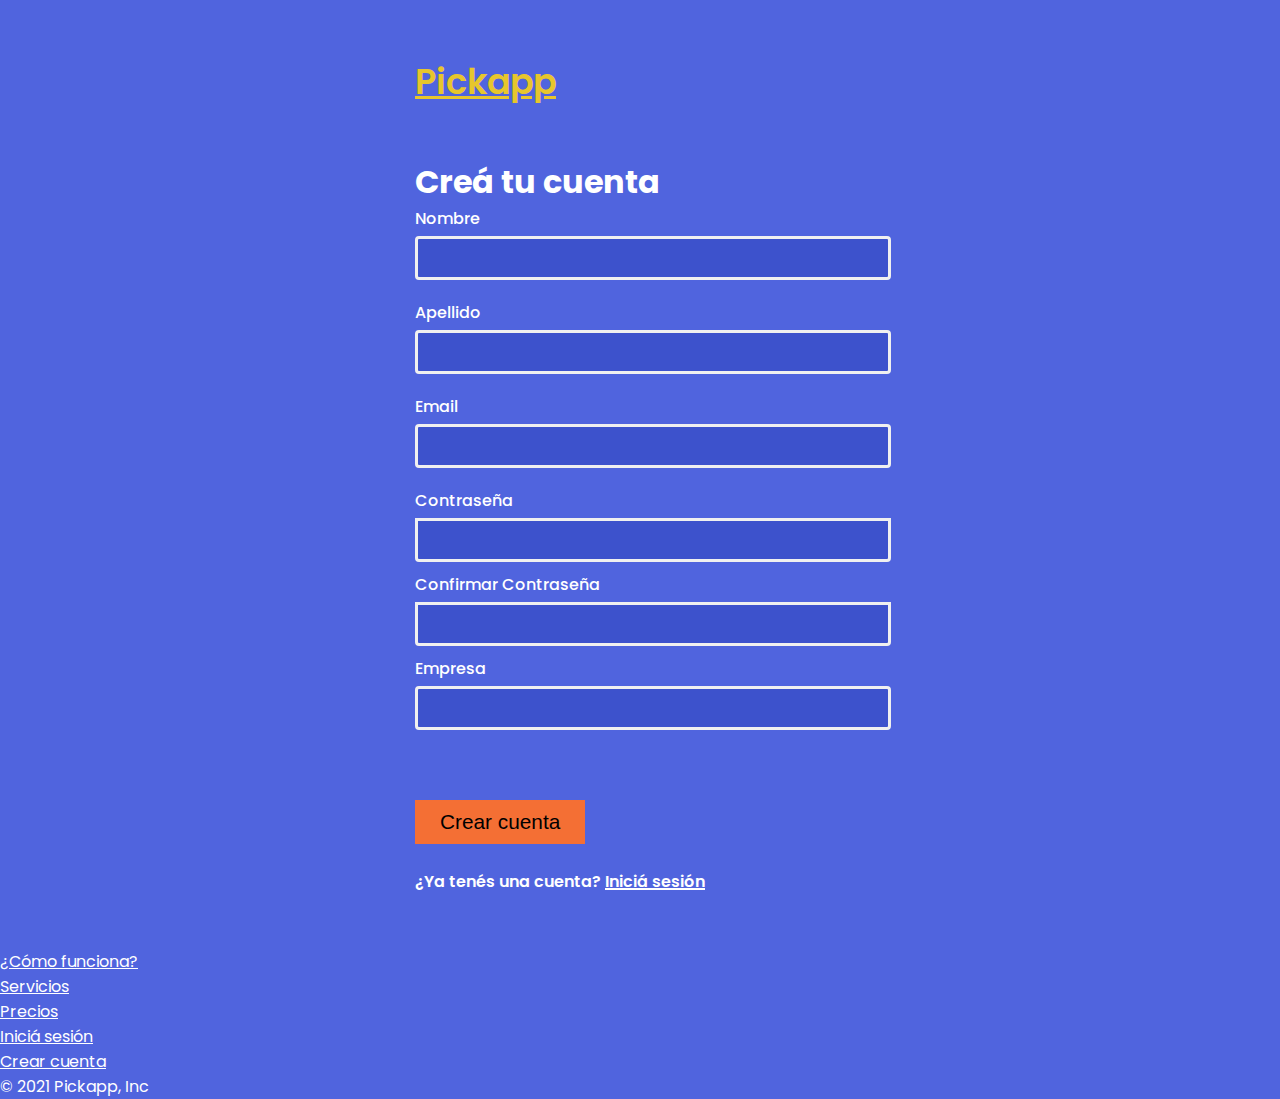
<file: create-account.html>
<!DOCTYPE html>
<html lang="en" id="top">
<head>
    <meta charset="UTF-8">
    <meta http-equiv="X-UA-Compatible" content="IE=edge">
    <meta name="viewport" content="width=device-width, initial-scale=1.0">
    <link href="https://cdn.jsdelivr.net/npm/bootstrap@5.1.3/dist/css/bootstrap.min.css" rel="stylesheet" integrity="sha384-1BmE4kWBq78iYhFldvKuhfTAU6auU8tT94WrHftjDbrCEXSU1oBoqyl2QvZ6jIW3" crossorigin="anonymous">
    <link rel="preconnect" href="https://fonts.googleapis.com">
    <link rel="preconnect" href="https://fonts.gstatic.com" crossorigin>
    <link href="https://fonts.googleapis.com/css2?family=Poppins:ital,wght@0,100;0,200;0,300;0,400;0,500;0,600;0,700;0,800;0,900;1,100;1,200;1,300;1,400;1,500;1,600;1,700;1,800;1,900&display=swap" rel="stylesheet">
    <link rel="stylesheet" href="css/style.css">
    <link rel="stylesheet" href="./css/create-account.css">
    <script defer method="module" src="./js/create-account.js"></script>

    <title>Creá tu cuenta Pickapp</title>

</head>
<body>
    <main class="container text-center signin-container">
        <section class="form-signin">
            <form id="createAccountForm" method="POST" action="create-account.html">
                <nav class="navbar-light">
                    <a class="navbar-brand" href="index.html">Pickapp</a>
                </nav>

                <h1 class="h3 mb-3 fw-normal">Creá tu cuenta</h1>

              <div>
                <div class="input-control">
                  <label for="inputName">Nombre</label>
                  <input type="text" id="inputName" name="inputName">
                  <div class="form-error"></div>
                </div>

                <div class="input-control">
                  <label for="inputLastname">Apellido</label>
                  <input type="text" id="inputLastName" name="inputLastName">
                  <div class="form-error"></div>
                </div>

                <div class="input-control">
                  <label for="inputEmail">Email</label>
                  <input type="text" id="inputEmail" name="inputEmail">
                  <div class="form-error"></div>
                </div>
              </div>
              <div>
                <div class="input-control">
                  <label for="inputPassword">Contraseña</label>
                  <input type="password" id="inputPassword" name="inputPassword">
                  <div class="form-error"></div>
                </div>
                <div class="input-control">
                  <label for="inputPassword2">Confirmar Contraseña</label>
                  <input type="password" id="inputPassword2" name="inputPassword2">
                  <div class="form-error"></div>
                </div>

                <div class="input-control">
                  <label for="inputCompany">Empresa</label>
                  <input type="text" id="inputCompany" name="inputCompany">
                  <div class="form-error"></div>
                </div>
              </div>




              <button class="btn btn-lg btn-primary" id="cerateAccount" type="submit">Crear cuenta</button>

              <p class="alternative">¿Ya tenés una cuenta? <a href="./sign-in.html">Iniciá sesión</a> </p>
            </form>
        </section>
    </main>


    <div class="container">
      <footer class="py-3 my-4">
        <ul class="nav justify-content-center border-bottom pb-3 mb-3">
          <li class="nav-item"><a href="./index.html#how-it-works" class="nav-link px-2">¿Cómo funciona?</a></li>
          <li class="nav-item"><a href="./index.html#services" class="nav-link px-2">Servicios</a></li>
          <li class="nav-item"><a href="./index.html#pricing" class="nav-link px-2">Precios</a></li>
          <li class="nav-item"><a href="./sign-in.html" class="nav-link px-2">Iniciá sesión</a></li>
          <li class="nav-item"><a href="./create-account.html" class="nav-link px-2">Crear cuenta</a></li>
        </ul>
        <p class="text-center">&copy; 2021 Pickapp, Inc</p>
      </footer>
    </div>


    <script src="https://cdn.jsdelivr.net/npm/bootstrap@5.1.3/dist/js/bootstrap.bundle.min.js" integrity="sha384-ka7Sk0Gln4gmtz2MlQnikT1wXgYsOg+OMhuP+IlRH9sENBO0LRn5q+8nbTov4+1p" crossorigin="anonymous"></script>

</body>
</html>
</file>
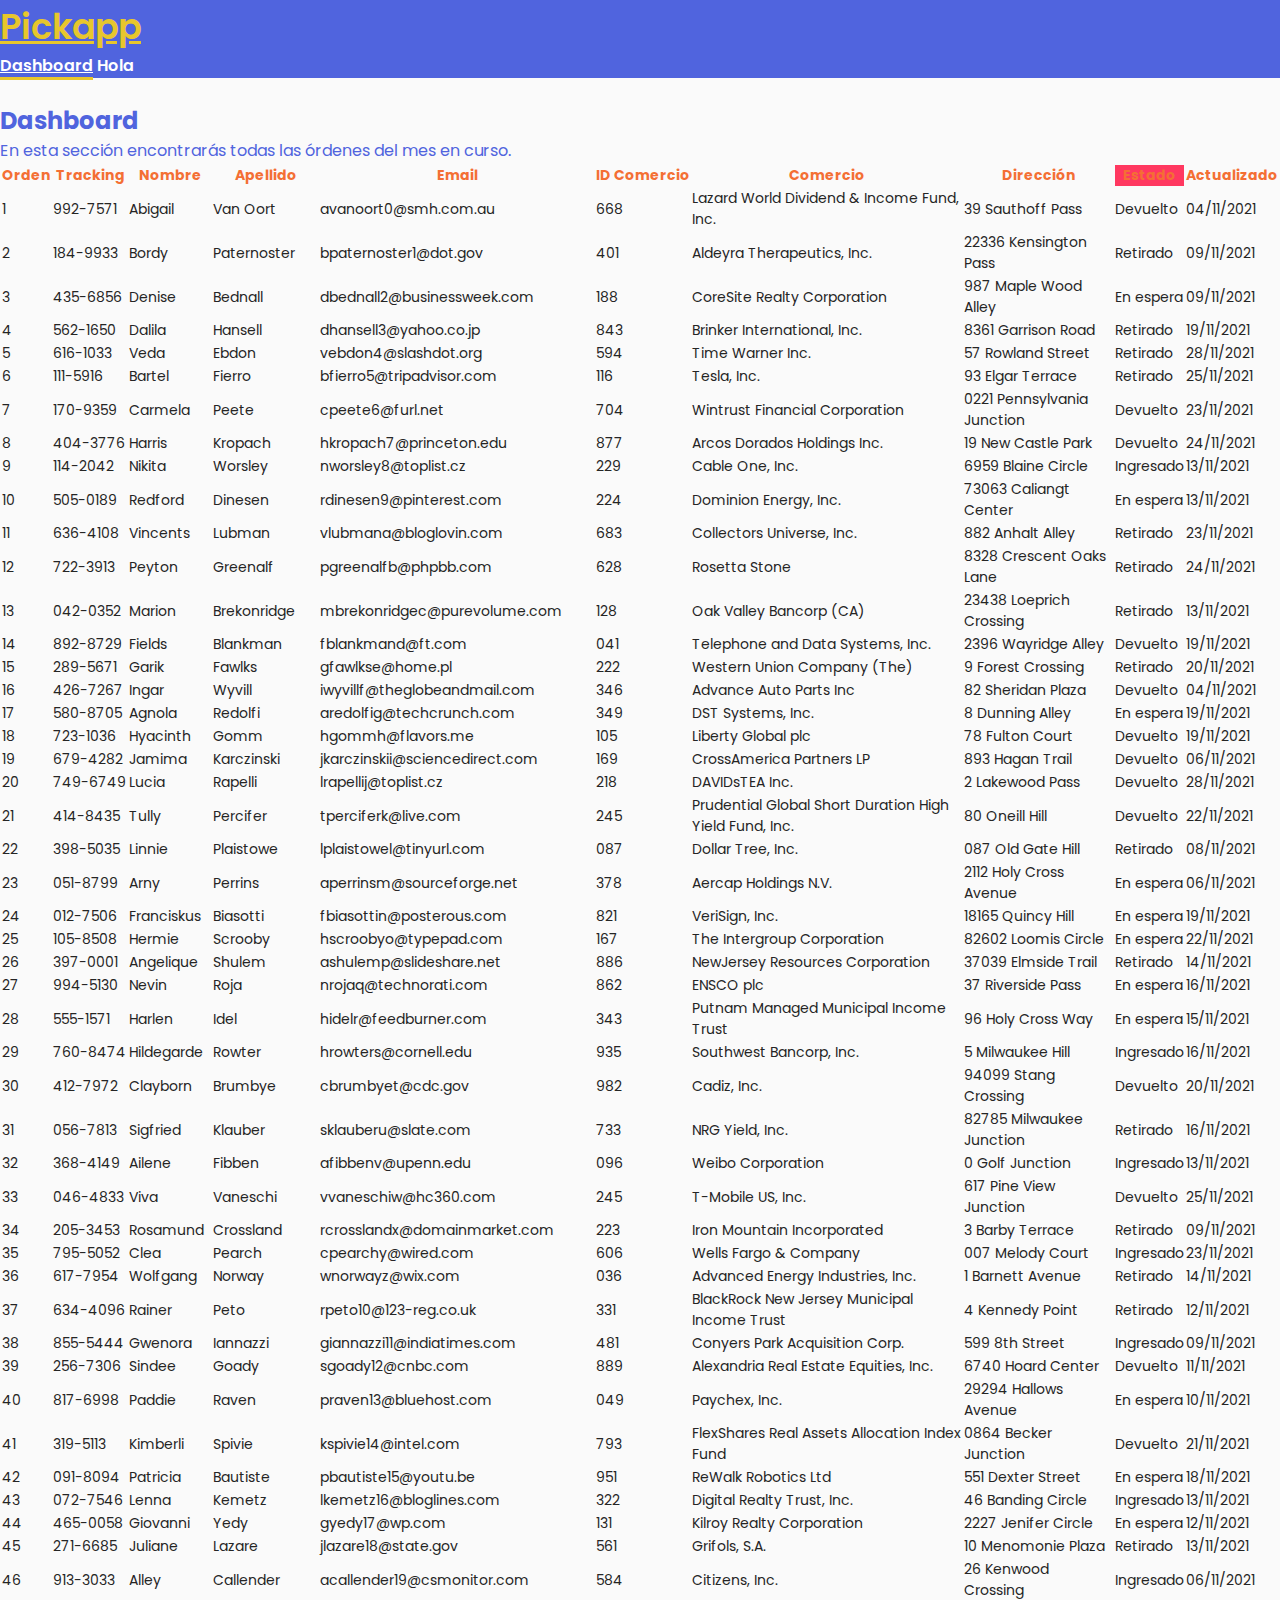
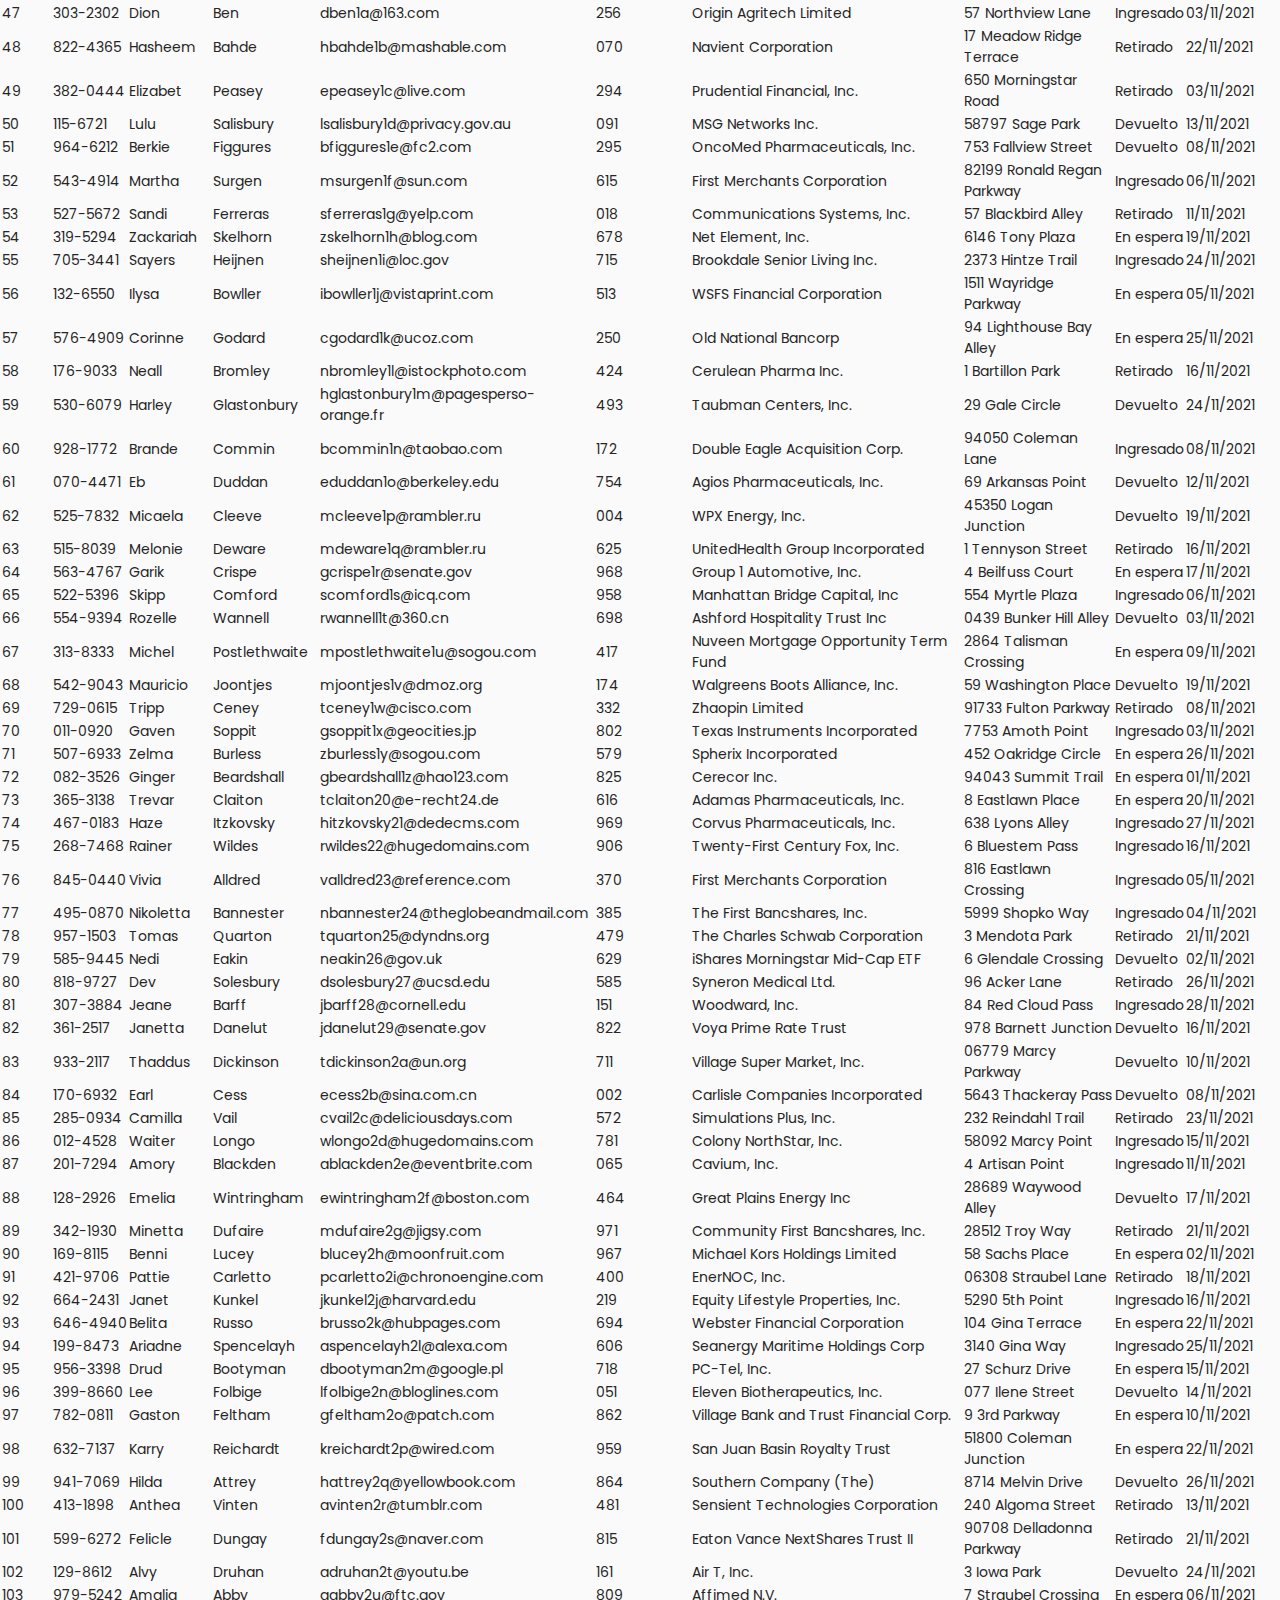
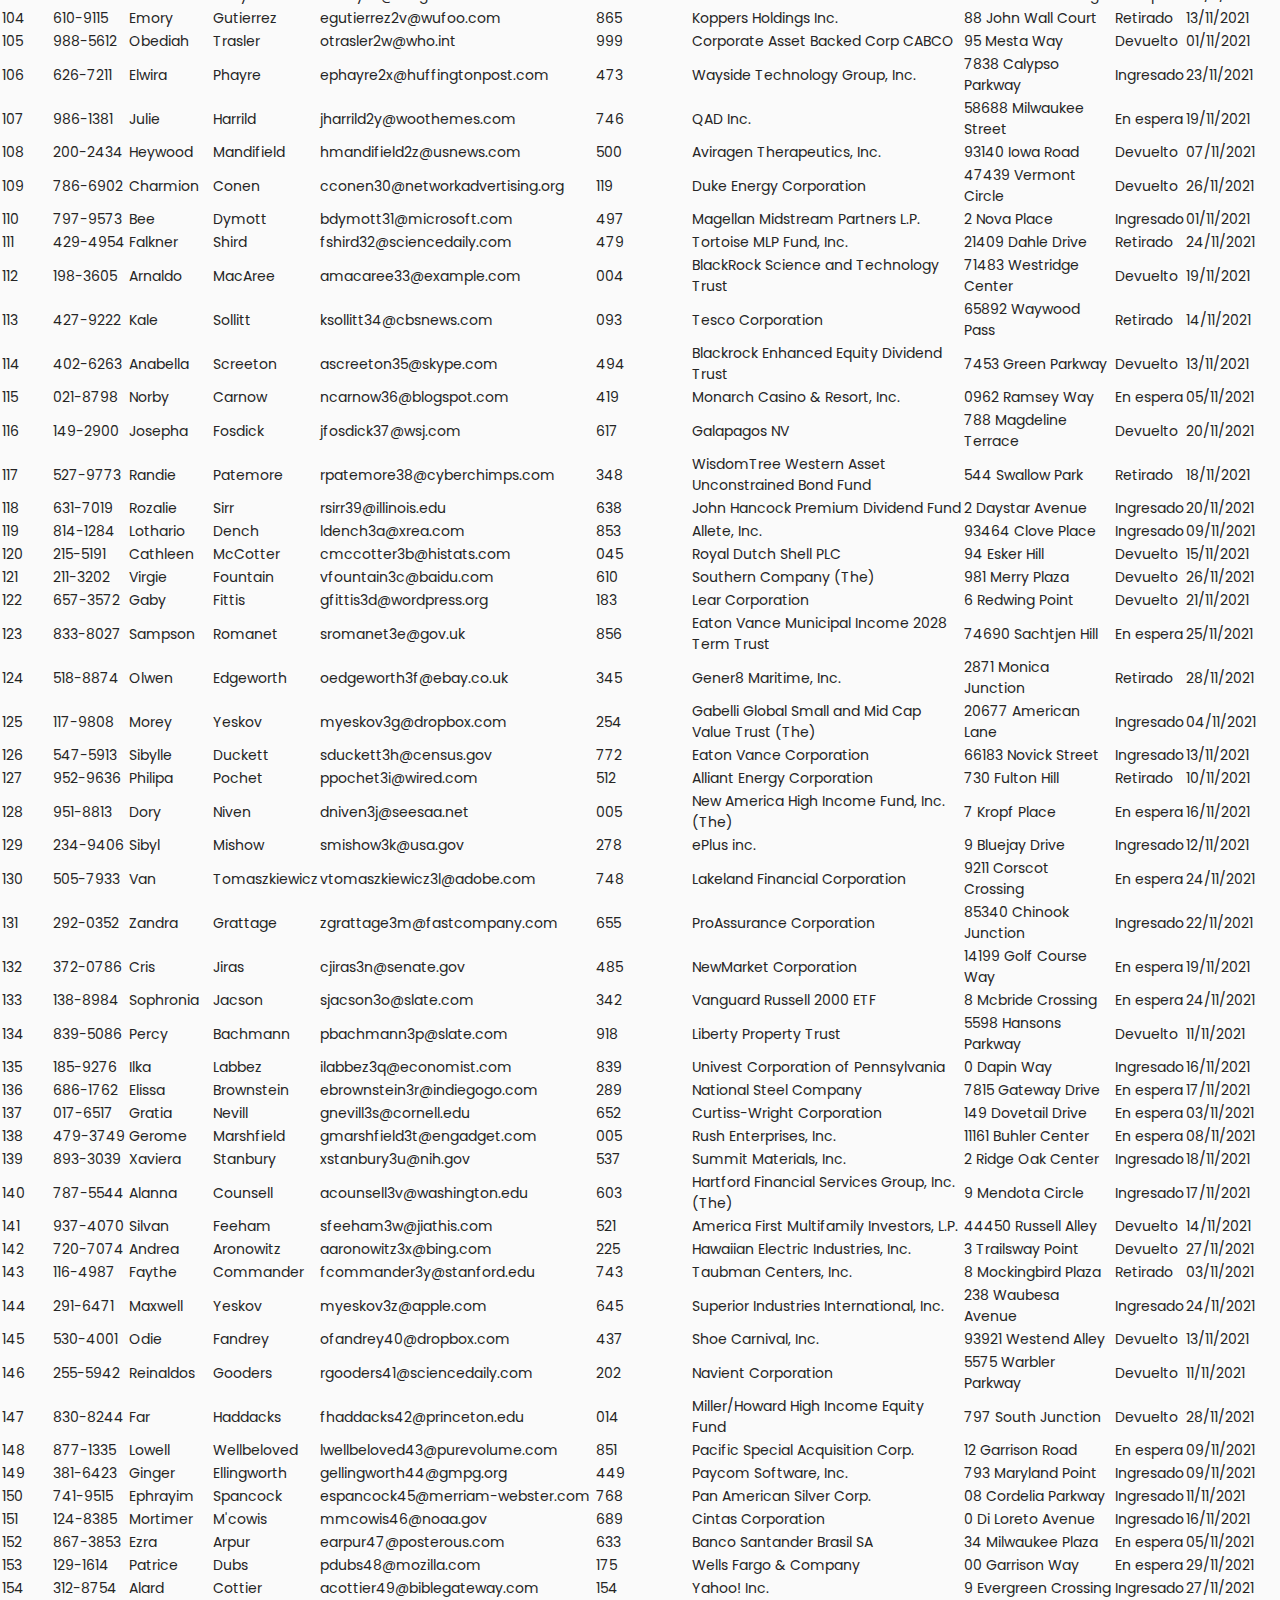
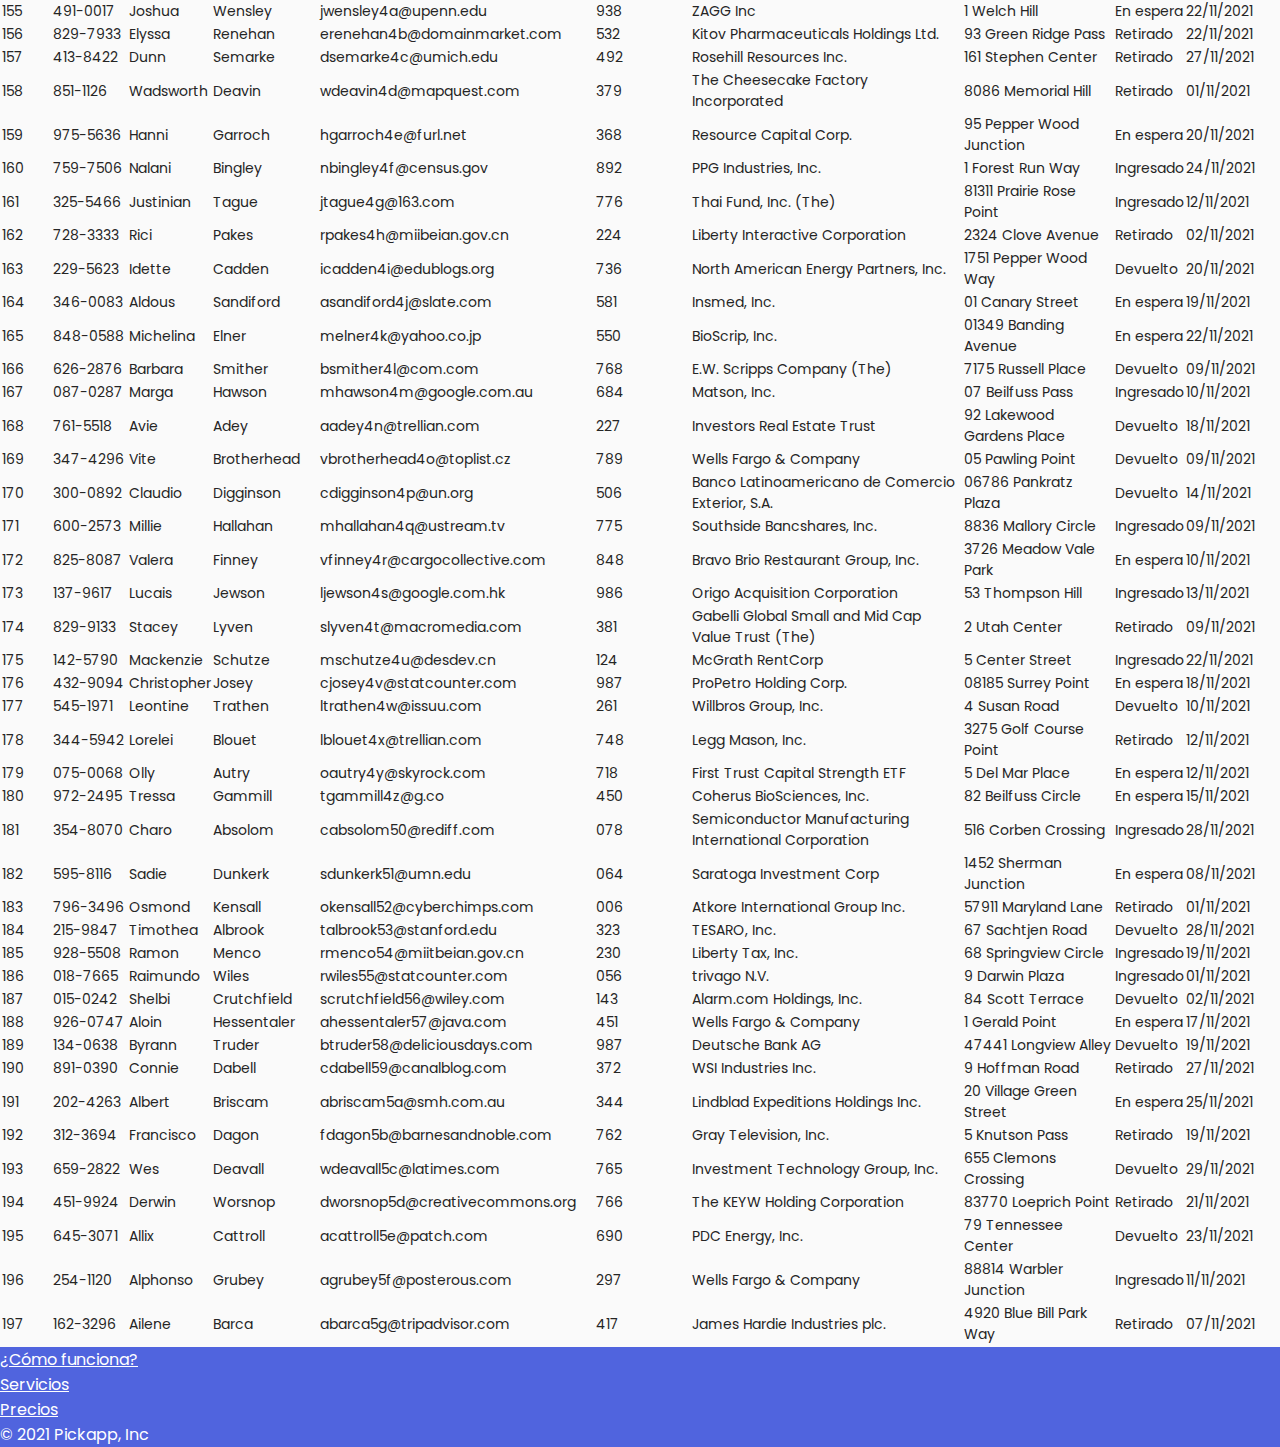
<file: dashboard.html>
<!DOCTYPE html>
<html lang="en" id="top">
<head>
    <meta charset="UTF-8">
    <meta http-equiv="X-UA-Compatible" content="IE=edge">
    <meta name="viewport" content="width=device-width, initial-scale=1.0">
    <link href="https://cdn.jsdelivr.net/npm/bootstrap@5.1.3/dist/css/bootstrap.min.css" rel="stylesheet" integrity="sha384-1BmE4kWBq78iYhFldvKuhfTAU6auU8tT94WrHftjDbrCEXSU1oBoqyl2QvZ6jIW3" crossorigin="anonymous">
    <link rel="preconnect" href="https://fonts.googleapis.com">
    <link rel="preconnect" href="https://fonts.gstatic.com" crossorigin>
    <link href="https://fonts.googleapis.com/css2?family=Poppins:ital,wght@0,100;0,200;0,300;0,400;0,500;0,600;0,700;0,800;0,900;1,100;1,200;1,300;1,400;1,500;1,600;1,700;1,800;1,900&display=swap" rel="stylesheet">

    <title>Pickapp</title>
    <link rel="stylesheet" href="./css/style.css">
    <link rel="stylesheet" href="./css/dashboard.css">
    <script src="https://code.jquery.com/jquery-3.6.0.min.js" integrity="sha256-/xUj+3OJU5yExlq6GSYGSHk7tPXikynS7ogEvDej/m4=" crossorigin="anonymous"></script>

</head>
<body>
  <main class="container-fluid">

    <header>
      <nav class="navbar navbar-light nav-pills">
        <div class="container-fluid">
          <a class="navbar-brand" href="index.html">Pickapp</a>
          <ul class="nav justify-content-end">
            <li class="nav-item">
              <a class="nav-link active" href="#">Dashboard</a>
            </li>
            </li>
            <li class="nav-item">
              <p class="nav-link ">Hola <span id="user-name"></span></p>
            </li>
          </ul>
        </div>
      </nav>
    </header>

    <!-- Espacio para la tabla de órdenes -->
    <div id="dashboard" class="container-fluid">
      <div class="col-12-xl">
        <div class="row">
          <h2>Dashboard <span id="companyName"></span></h2>
          <p>En esta sección encontrarás todas las órdenes del mes en curso.</p>
        </div>
        <div id="orders-table" class="table-responsive">
        </div>
      </div>
    </div>



  </main>

    <div class="container">
      <footer class="py-3 my-4">
        <ul class="nav justify-content-center border-bottom pb-3 mb-3">
          <li class="nav-item"><a href="./index.html#how-it-works" class="nav-link px-2">¿Cómo funciona?</a></li>
          <li class="nav-item"><a href="./index.html#services" class="nav-link px-2">Servicios</a></li>
          <li class="nav-item"><a href="./index.html#pricing" class="nav-link px-2">Precios</a></li>
        </ul>
        <p class="text-center">&copy; 2021 Pickapp, Inc</p>
      </footer>
    </div>


    <script src="https://cdn.jsdelivr.net/npm/bootstrap@5.1.3/dist/js/bootstrap.bundle.min.js" integrity="sha384-ka7Sk0Gln4gmtz2MlQnikT1wXgYsOg+OMhuP+IlRH9sENBO0LRn5q+8nbTov4+1p" crossorigin="anonymous"></script>
    <script src="./js/dashboard.js"></script>
</body>
</html>
</file>
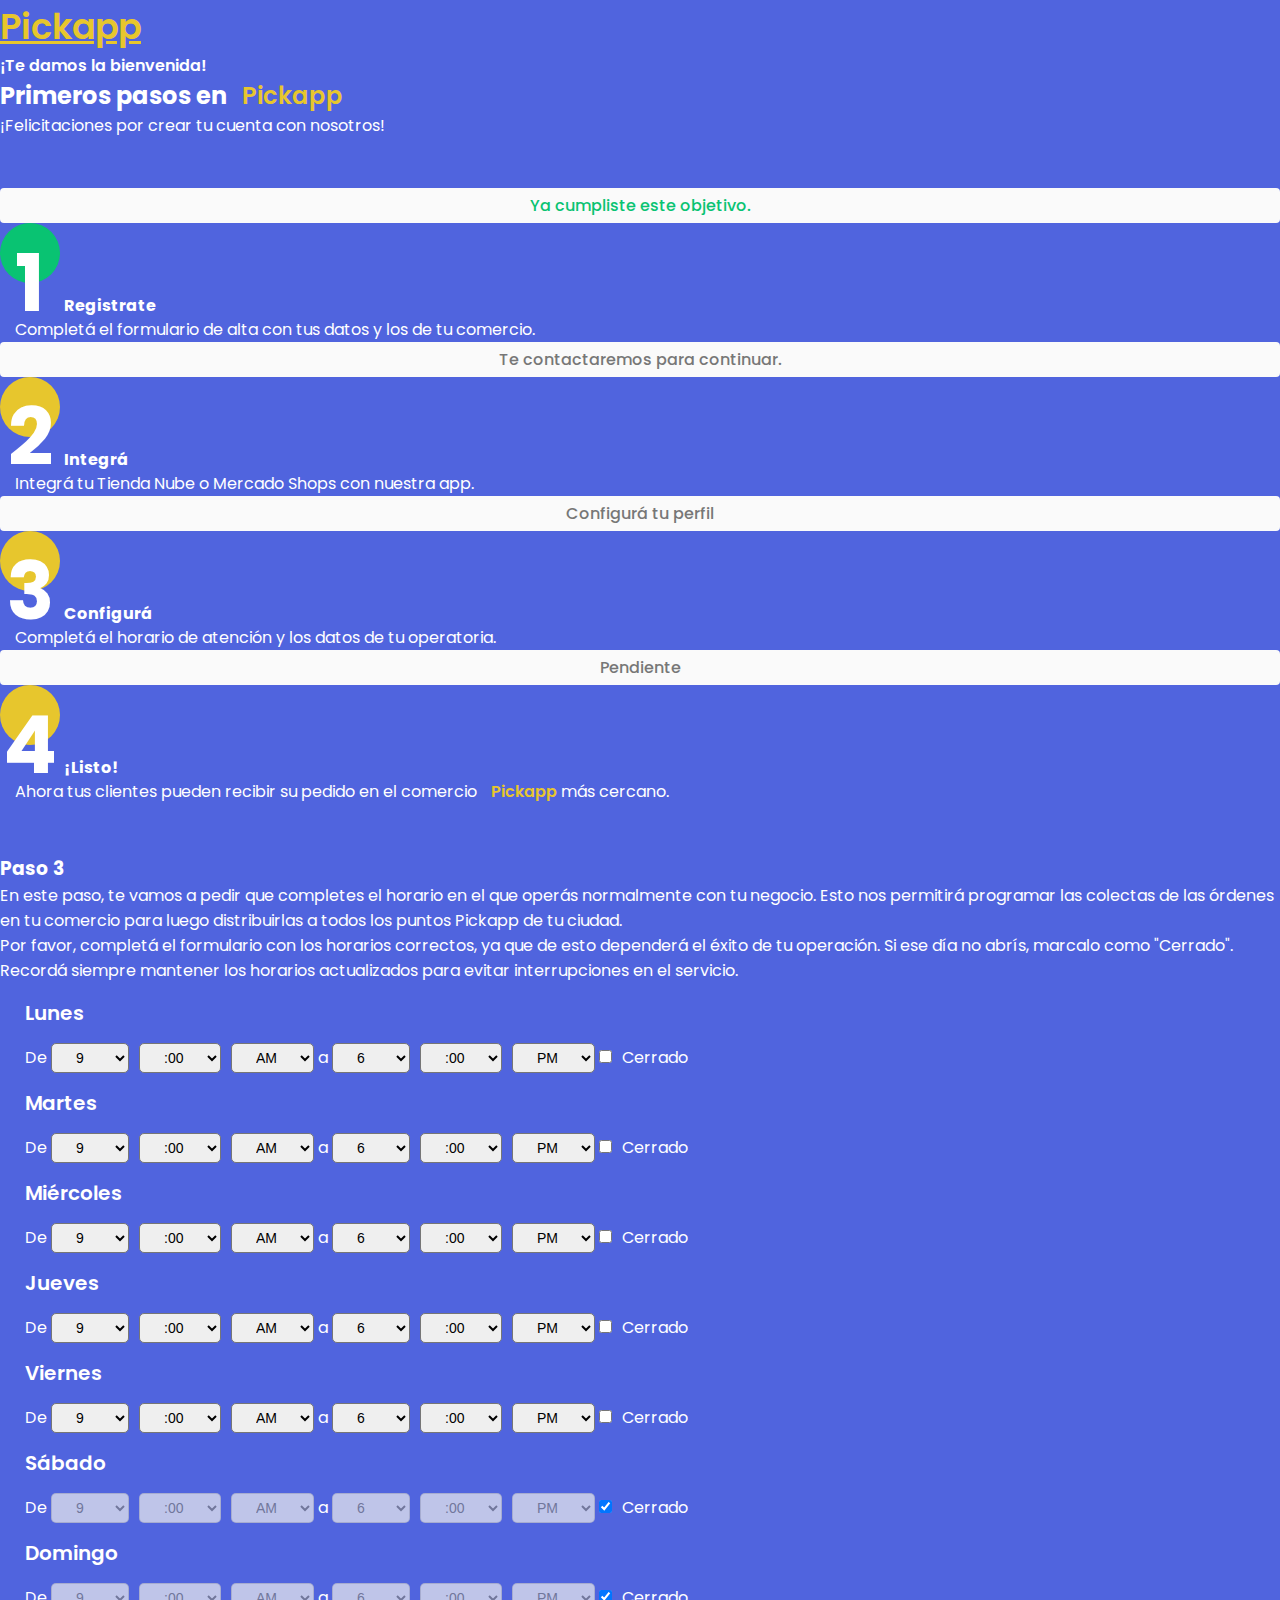
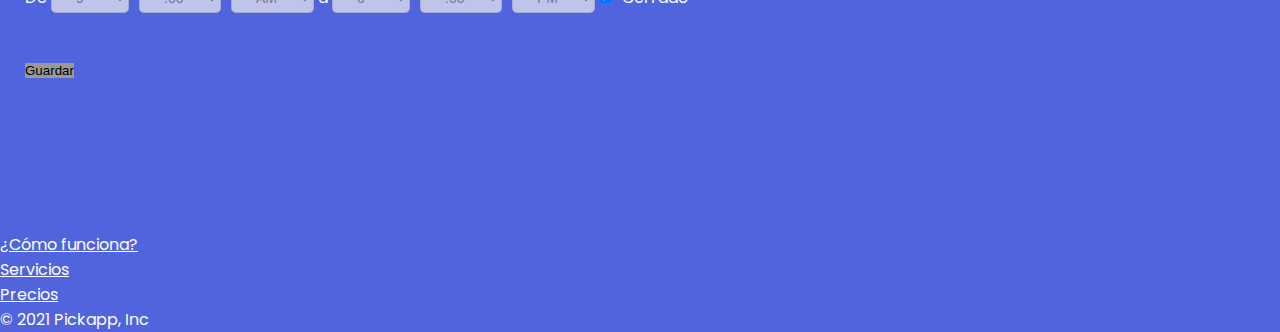
<file: first-steps.html>
<!DOCTYPE html>
<html lang="en" id="top">
<head>
    <meta charset="UTF-8">
    <meta http-equiv="X-UA-Compatible" content="IE=edge">
    <meta name="viewport" content="width=device-width, initial-scale=1.0">
    <link href="https://cdn.jsdelivr.net/npm/bootstrap@5.1.3/dist/css/bootstrap.min.css" rel="stylesheet" integrity="sha384-1BmE4kWBq78iYhFldvKuhfTAU6auU8tT94WrHftjDbrCEXSU1oBoqyl2QvZ6jIW3" crossorigin="anonymous">
    <link rel="preconnect" href="https://fonts.googleapis.com">
    <link rel="preconnect" href="https://fonts.gstatic.com" crossorigin>
    <link href="https://fonts.googleapis.com/css2?family=Poppins:ital,wght@0,100;0,200;0,300;0,400;0,500;0,600;0,700;0,800;0,900;1,100;1,200;1,300;1,400;1,500;1,600;1,700;1,800;1,900&display=swap" rel="stylesheet">

    <title>Pickapp</title>
    <link rel="stylesheet" href="./css/style.css">
    <link rel="stylesheet" href="./css/first-steps.css">
    <script src="https://code.jquery.com/jquery-3.6.0.min.js" integrity="sha256-/xUj+3OJU5yExlq6GSYGSHk7tPXikynS7ogEvDej/m4=" crossorigin="anonymous"></script>

</head>
<body>
  <main class="container">

    <header>
      <nav class="navbar navbar-light nav-pills">
        <div class="container-fluid">
          <a class="navbar-brand" href="index.html">Pickapp</a>
          <ul class="nav justify-content-end">
            <li class="nav-item">
              <p class="nav-link ">¡Te damos la bienvenida!</p>
            </li>
          </ul>
        </div>
      </nav>
    </header>

    <div id="first-steps" class="container-fluid">
      <div class="col-12-xl">
        <div class="row">
          <h2>Primeros pasos en <span class="pickapp">Pickapp</span></h2>
          <p>¡Felicitaciones por crear tu cuenta con nosotros!</p>
          <div class="container">
            <div class="row row-cols-12 process">
              <div class="col-3">
                <p class="flow-pill flow-goal">Ya cumpliste este objetivo.</p>
                <h3 class="flow-number complete ">1</h3>
                <h4 class="flow-title">Registrate</h4>
                <p class="flow-details">Completá el formulario de alta con tus datos y los de tu comercio.</p>
              </div>
              <div class="col-3">
                <p class="flow-pill flow-next">Te contactaremos para continuar.</p>
                <h3 class="flow-number pending">2</h3>
                <h4 class="flow-title">Integrá</h4>
                <p class="flow-details">Integrá tu Tienda Nube o Mercado Shops con nuestra app.</p>
              </div>
              <div class="col-3">
                <a class="flow-button" href="#step-three"><p class="flow-pill flow-next" id="step3Goal">Configurá tu perfil</p></a>
                <h3 class="flow-number pending" id="step3">3</h3>
                <h4 class="flow-title">Configurá</h4>
                <p class="flow-details">Completá el horario de atención y los datos de tu operatoria.</p>
              </div>
              <div class="col-3">
                <p class="flow-pill flow-next">Pendiente</p>
                <h3 class="flow-number pending">4</h3>
                <h4 class="flow-title">¡Listo!</h4>
                <p class="flow-details">Ahora tus clientes pueden recibir su pedido en el comercio <span
                    class="pickapp">Pickapp</span> más cercano.</p>
              </div>

            </div>
          </div>
          <div class="row" id="step-three">
            <div class="col-5">
              <h3>Paso 3</h3>
              <p>En este paso, te vamos a pedir que completes el horario en el que operás normalmente con tu negocio. Esto nos permitirá programar las colectas de las órdenes en tu comercio para luego distribuirlas a todos los puntos Pickapp de tu ciudad.</p>
              <p>Por favor, completá el formulario con los horarios correctos, ya que de esto dependerá el éxito de tu operación. Si ese día no abrís, marcalo como "Cerrado".</p>
              <p>Recordá siempre mantener los horarios actualizados para evitar interrupciones en el servicio.</p>
            </div>
            <div class="col-7 hours-container">
              <div id="hourForm">
                <div id="Lunes" class="day"></div>
                <div id="Martes" class="day"></div>
                <div id="Miércoles" class="day"></div>
                <div id="Jueves" class="day"></div>
                <div id="Viernes" class="day"></div>
                <div id="Sábado" class="day"></div>
                <div id="Domingo" class="day"></div>
              </div>
              <button id="save" class="btn btn-lg btn-primary btn-save" >Guardar</button>
          </div>
          </div>
      </div>
    </div>



  </main>

    <div class="container">
      <footer class="py-3 my-4">
        <ul class="nav justify-content-center border-bottom pb-3 mb-3">
          <li class="nav-item"><a href="./index.html#how-it-works" class="nav-link px-2">¿Cómo funciona?</a></li>
          <li class="nav-item"><a href="./index.html#services" class="nav-link px-2">Servicios</a></li>
          <li class="nav-item"><a href="./index.html#pricing" class="nav-link px-2">Precios</a></li>
        </ul>
        <p class="text-center">&copy; 2021 Pickapp, Inc</p>
      </footer>
    </div>


    <script src="https://cdn.jsdelivr.net/npm/bootstrap@5.1.3/dist/js/bootstrap.bundle.min.js" integrity="sha384-ka7Sk0Gln4gmtz2MlQnikT1wXgYsOg+OMhuP+IlRH9sENBO0LRn5q+8nbTov4+1p" crossorigin="anonymous"></script>
    <script src="./js/first-steps.js"></script>
</body>
</html>
</file>
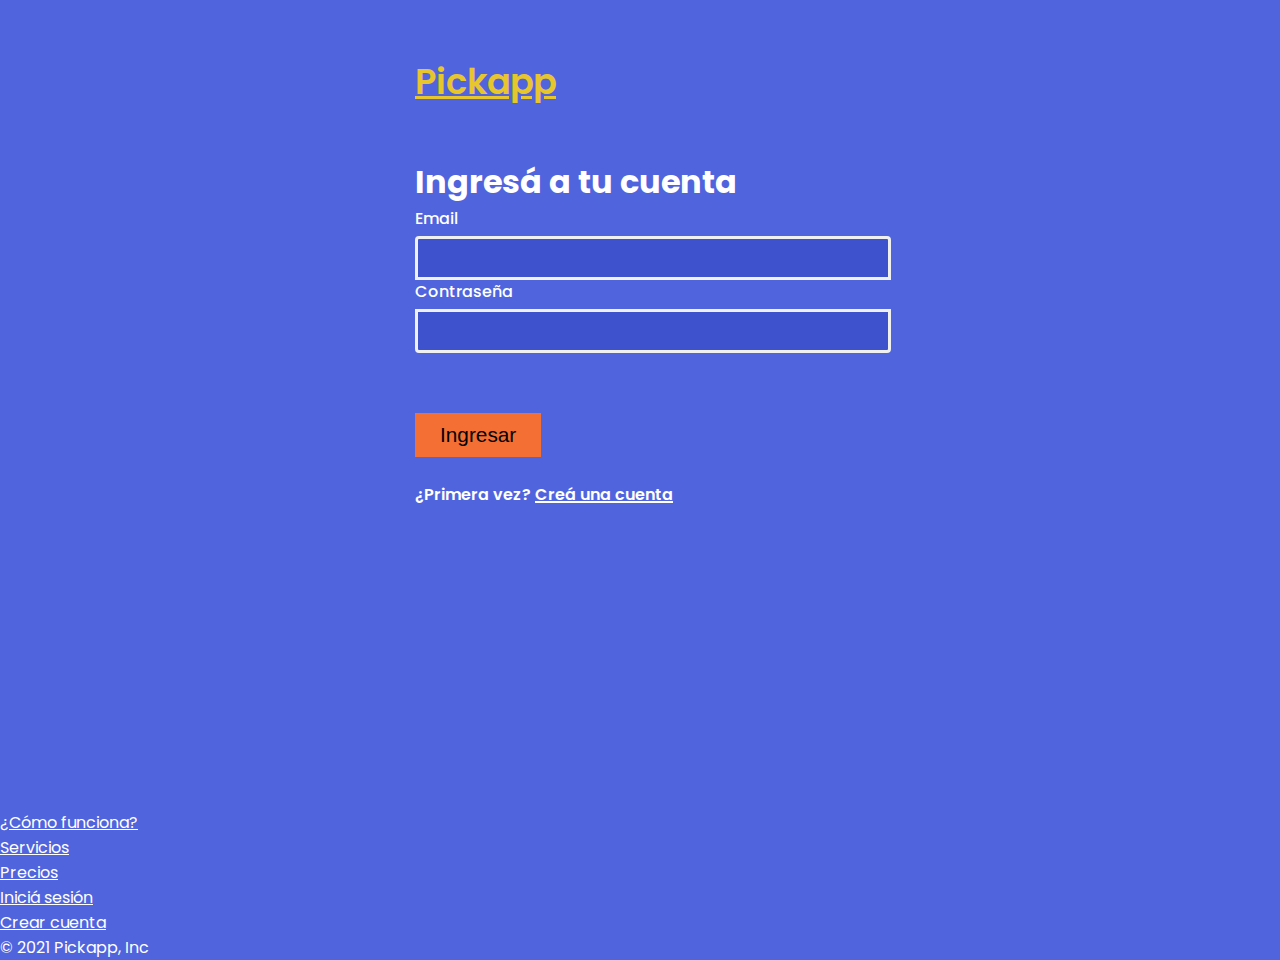
<file: sign-in.html>
<!DOCTYPE html>
<html lang="en" id="top">
<head>
    <meta charset="UTF-8">
    <meta http-equiv="X-UA-Compatible" content="IE=edge">
    <meta name="viewport" content="width=device-width, initial-scale=1.0">
    <link href="https://cdn.jsdelivr.net/npm/bootstrap@5.1.3/dist/css/bootstrap.min.css" rel="stylesheet" integrity="sha384-1BmE4kWBq78iYhFldvKuhfTAU6auU8tT94WrHftjDbrCEXSU1oBoqyl2QvZ6jIW3" crossorigin="anonymous">
    <link rel="preconnect" href="https://fonts.googleapis.com">
    <link rel="preconnect" href="https://fonts.gstatic.com" crossorigin>
    <link href="https://fonts.googleapis.com/css2?family=Poppins:ital,wght@0,100;0,200;0,300;0,400;0,500;0,600;0,700;0,800;0,900;1,100;1,200;1,300;1,400;1,500;1,600;1,700;1,800;1,900&display=swap" rel="stylesheet">
    <script src="https://code.jquery.com/jquery-3.6.0.min.js" integrity="sha256-/xUj+3OJU5yExlq6GSYGSHk7tPXikynS7ogEvDej/m4=" crossorigin="anonymous"></script>

    <title>Iniciá sesión en Pickapp</title>

    <link rel="stylesheet" href="css/style.css">
    <link rel="stylesheet" href="css/create-account.css">

</head>
<body>
    <main class="container text-center signin-container">
        <section class="form-signin">
            <form method="POST" action="sign-in.html" class="login-form">
                <nav class="navbar-light">
                    <a class="navbar-brand" href="./index.html">Pickapp</a>
                </nav>

                <h1 class="h3 mb-3 fw-normal">Ingresá a tu cuenta</h1>

              <div class="input-control">
                <label for="emailLogin">Email</label>
                <input type="email" class="form-control" id="emailLogin">
                <div class="field-error"></div>
              </div>

              <div class="input-control">
                <label for="passwordLogin">Contraseña</label>
                <input type="password" class="form-control" id="passwordLogin">
                <div class="field-error"></div>
              </div>

              <div class="form-error"></div>

              <button id="login-btn" class="btnw-100 btn btn-lg btn-primary" type="submit">Ingresar</button>


              <p class="alternative">¿Primera vez? <a href="./create-account.html">Creá una cuenta</a> </p>
            </form>
        </section>
    </main>


    <div class="container">
      <footer class="py-3 my-4">
        <ul class="nav justify-content-center border-bottom pb-3 mb-3">
          <li class="nav-item"><a href="./index.html#how-it-works" class="nav-link px-2">¿Cómo funciona?</a></li>
          <li class="nav-item"><a href="./index.html#services" class="nav-link px-2">Servicios</a></li>
          <li class="nav-item"><a href="./index.html#pricing" class="nav-link px-2">Precios</a></li>
          <li class="nav-item"><a href="./sign-in.html" class="nav-link px-2">Iniciá sesión</a></li>
          <li class="nav-item"><a href="./create-account.html" class="nav-link px-2">Crear cuenta</a></li>
        </ul>
        <p class="text-center">&copy; 2021 Pickapp, Inc</p>
      </footer>
    </div>


    <script src="https://cdn.jsdelivr.net/npm/bootstrap@5.1.3/dist/js/bootstrap.bundle.min.js" integrity="sha384-ka7Sk0Gln4gmtz2MlQnikT1wXgYsOg+OMhuP+IlRH9sENBO0LRn5q+8nbTov4+1p" crossorigin="anonymous"></script>
    <script src="./js/sign-in.js"></script>
</body>
</html>
</file>
<file: css/style.css>
/* color: #CF1717; */

* {
  margin: 0;
  padding: 0;
}

html {
  scroll-behavior: smooth;
}

body {
  background-color: #5064de;
  font-family: "Poppins", sans-serif;
  color: #fff;
}

header ul li {
  display: inline-block;
  font-weight: 600;
}

.pickapp {
  color: #e7c62d;
  font-weight: 600;
}

.connector-1 {
  height: 100%;
  width: 80%;
  background: url(./img/connector-1.png) no-repeat;
  background-size: contain;
  opacity: 0.2;
  left: 20rem;
  top: 30rem;
  z-index: -10;
  position: absolute;
}

.connector-2 {
  height: 700px;
  width: 80%;
  background: url("./img/connector-1.png") no-repeat;
  background-size: contain;
  opacity: 0.2;
  left: 10rem;
  top: 120rem;
  z-index: -10;
  position: absolute;
  transform: rotate(45deg);
}

.connector-3 {
  height: 700px;
  width: 80%;
  background: url("./img/connector-1.png") no-repeat;
  background-size: contain;
  opacity: 0.2;
  right: 10rem;
  top: 150rem;
  z-index: -10;
  position: absolute;
  transform: rotate(180deg);
}

.navbar-brand {
  font-size: 2.2rem;
}

.navbar-light .navbar-brand {
  color: #e7c62d;
  font-weight: 600;
}

.navbar-brand:hover {
  color: #252525;
}

.nav-link {
  color: #fff;
}

.nav-link:hover {
  color: #252525;
}

.nav-pills .nav-link.main,
.nav-pills .show > .nav-link {
  background-color: #f46f34;
}

section {
  min-height: 700px;
  padding: 50px 0px 75px 0px;
}

/* Hero section */
#hero{
  margin-top: 50px;
}

.hero-title {
  font-size: 4rem;
  font-weight: 500;
  margin-top: 75px;
  line-height: 4.2rem;
}

.hero-img {
  height: 600px;
}

.hero-tagline {
  font-size: 1.3rem;
  font-weight: 300;
  line-height: 1.5rem;
  margin-top: 50px;
}

.hero-btn {
  text-decoration: none;
  border: 2px solid #fff;
  border-radius: 0.25rem;
  padding: 12.5px 25px;
  color: #fff;
  font-weight: 600;
  margin-top: 25px;
}

.hero-btn:hover {
  background-color: #f46f34;
  border: 2px solid #f46f34;
  color: #fff;
}

.how-it-works-title {
  font-size: 3rem;
  font-weight: 500;
  margin-top: 75px;
  line-height: 3.2rem;
}

.process {
  padding: 50px 0px;
}

.flow-number {
  display: inline-block;
  font-size: 5rem;
  background-color: #f46e3495;
  border-radius: 100%;
  width: 60px;
  height: 60px;
  text-align: center;
}

.flow-title {
  display: inline-block;
}

.flow-details {
  line-height: 1.5rem;
  padding: 0px 15px;
}

.card {
  background-color: #5064de;
  border-radius: 0.25rem;
  min-height: 400px;
}

.card:hover {
  background-color: #f46f34;
}

.card-img-top {
  width: 40%;
  margin: auto;
  padding: 25px 0px;
}

.to-top {
  position: fixed;
  right: 25px;
  bottom: 25px;
}

#pricing .card {
  background-color: #fff;
  color: #f46f34;
}

.estimate-form {
  min-height: 400px;
  padding: 50px 100px;
}

.estimate-form input {
  border-radius: 0.25rem;
  margin: 0px 0px 25px 0px;
  font-size: 1.2rem;
  border: 2px solid #fff;
  color: #fff;
  background-color: #3d52cc;
}

.estimate-form input:focus {
  background-color: #e7c62d;
}

.estimate-form input:focus::placeholder {
  color: #252525;
}

.estimate-form input:focus{
  outline: 0;
}

.estimate-form ::placeholder {
  color: #fff;
}

footer ul li {
  color: #fff;
}

.estimate-form .btn-primary {
  background-color: #f46f34;
  border: none;
  font-size: 1.3rem;
  padding: 10px 25px;
}

.signin-container {
  display: flex;
  align-items: center;
  padding-top: 40px;
  padding-bottom: 40px;
}

.form-signin {
  width: 100%;
  max-width: 450px;
  padding: 15px;
  margin: auto;
}

.form-signin .checkbox {
  font-weight: 400;
}

.form-signin .form-floating:focus-within {
  z-index: 2;
}

.form-signin input[type="email"] {
  margin-bottom: -1px;
  border-bottom-right-radius: 0;
  border-bottom-left-radius: 0;
}

.form-signin input[type="password"] {
  margin-bottom: 10px;
  border-top-left-radius: 0;
  border-top-right-radius: 0;
}

.form-signin h1 {
  margin-top: 50px;
}

.signin-container .btn-primary {
  background-color: #f46f34;
  border: none;
  font-size: 1.3rem;
  padding: 10px 25px;
}

.signin-container .btn-primary:hover {
  background-color: #e7c62d;
  color: #252525;
}

.signin-container input:focus::placeholder {
  color: #252525;
}

.signin-container input::placeholder {
  color: #252525;
}

.signin-container input {
  border-radius: 0.25rem;
  margin: 20px 0px 25px 0px;
  font-size: 1.2rem;
  border: 2px solid #fff;
  color: #fff;
  background-color: #3d52cc;
}

/* FAQ section */
#faq{
  display: flex;
  flex-direction: column;
  align-items: center;
  width: 100%;
}

.accordion {
  margin: 50px 0px;
  width: 1000px;
}

.accordion-item {
  color: #fff;
  background-color: #3d52cc;
}

#locations-list {
  max-height: 300px;
  display: flex;
  flex-direction: column;
  flex-wrap: wrap;
  margin-top: 25px;
}

#locations-list li {
  list-style: none;
}

#locations-list li::before {
  content: "\2022";
  color: #f46f34;
  font-weight: 900;
  display: inline-block;
  width: 1em;
  margin-left: -1em;
}

.alert {
  margin-top: 25px;
}

.form-check {
  margin-left: 5px;
}

.card-quote {
  min-width: 450px;
  align-self: center;
  margin: 50px 0px 0px 0px;
  min-height: 250px;
}

.card .btn-primary {
  margin-top: 25px;
}

.card-header {
  background-color: #f46f34;
  color: #fff;
}

.alternative{
  margin-top: 25px;
  font-weight: 600;
}

.alternative a{
  color: #fff;
  text-decoration: underline 2px;
}

.alternative:hover a:hover{
  color: #f46f34;
}

#answer{
  display: flex;
}

#card-side{
  margin-left: 1rem;
  display: none;
}

#card-side card{
  width: 100px;
}

#card-side .card-header{
  background-color: #e7c62d;
  color: #252525;
}
</file>
<file: css/create-account.css>
#createAccountForm{
    max-width: 450px;
}

.login-form{
    max-width: 450px;
}

.login-form button{
    margin-top:50px;
}

#createAccountForm button{
    margin-top: 50px;
}

.signin-container input{
    margin: 5px 0px 20px 0px;
}

.input-control{
    display: flex;
    flex-direction: column;
    align-items: flex-start;
}

.input-control label{
    font-size: 16px;
    font-weight: 500;
}

.input-control input{
    border: 3px solid #f0f0f0;
    border-radius: 4px;
    display: block;
    font-size: 16px;
    padding: 10px;
    width: 100%;
}

.input-control input:focus{
    outline: 2px #e7c62d solid;
}

.input-control.success input{
    border-color: #09c372;
}

.input-control.form-error input{
    border-color: #ff3860;
}

.error-message {
    color: #e7c62d;
    font-size: 16px;
    height: 25px;
    margin-top: -15px;
}
</file>
<file: css/dashboard.css>
#orders-table table{
    color: #252525;
    font-size: 14px;
}

#orders-table th{
    font-weight: 700;
    color: #f46f34;
}

.no-wrap{
    white-space: nowrap;
}

#dashboard{
    margin: 0;
    padding-top: 25px;
    background-color: #fafafa;
    color: #5064de;
}

.nav-pills .nav-link.active,
.nav-pills .show > .nav-link {
    background-color: #5064de;
    border-bottom: #e7c62d 3px solid;
}

.nav-link:hover {
    color: #fff;
}

.waiting{
    background-color: #5064de;
    color: red;
}

.pickedup{
    background-color: #09c372;
}

.returned{
    background-color: #ff3860;
}
</file>
<file: css/first-steps.css>
.complete{
    background-color: #09c372;
}

.pending{
    background-color: #e7c62d;
}
.flow-pill{
    font-weight:500;
    background-color: #fafafa;
    padding: 5px 10px;
    border-radius:4px;
    text-align: center;
}

.flow-goal{
    color: #09c372;
}

.flow-next{
    color: #777;
}

.flow-button{
    text-decoration: none;
}

.hours-container{
    padding: 0px 25px;
    margin-bottom: 150px;
}

.hourForm{
    display: flex;
    flex-direction: column;
    width: 100%;
}

.day{
    height:75px;
}

.day select{
    padding: 5px 20px;
    border-radius: 5px;
    font-size: 14px;
}

.hour, .min{
    margin-right: 10px;
}

#label{
    font-size: 20px;
    margin-bottom: 15px;
    margin-top: 15px;
    font-weight: 600;

}

span{
    margin-left: 10px;
}

.btn-save{
    background-color: #999;
    border: none;
    margin-top: 50px;
}

.btn-save:focus{
    outline: 2px solid #e7c62d;
}

.btn-save:hover{
    background-color: #09c372;
}
.btn-save:active{
    background-color: #09c372;
}
</file>
